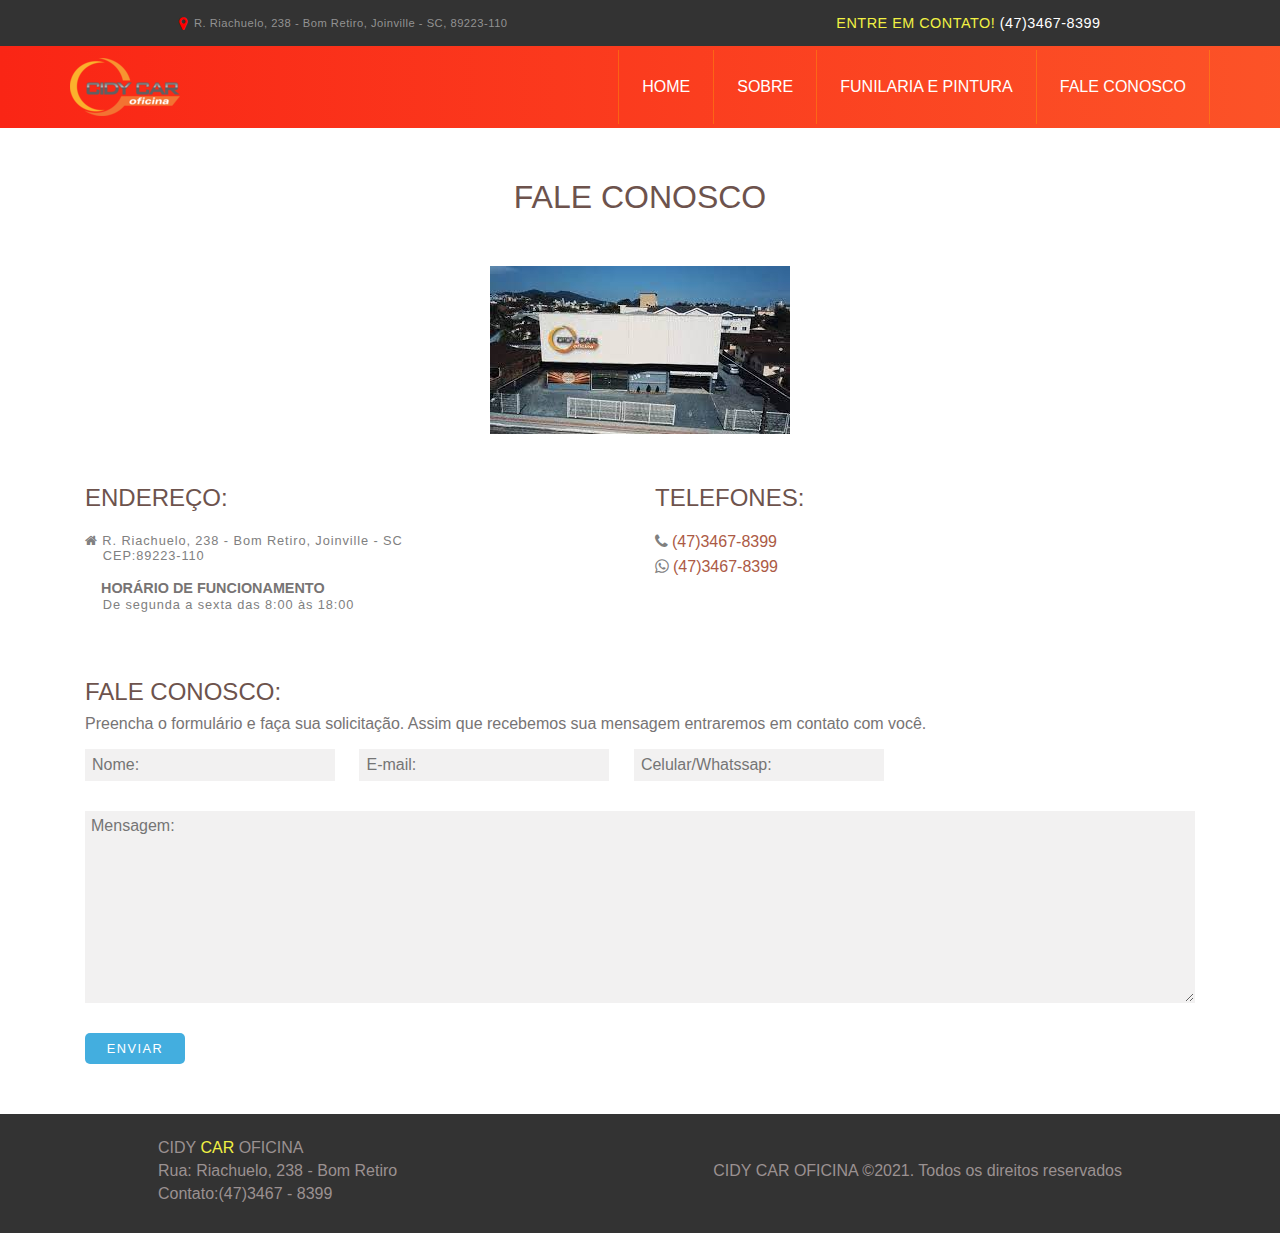
<file: faleConosco.html>
<!doctype html>
<html lang="pt-br">

<head>
  <title>Title</title>

  <!-- Global site tag (gtag.js) - Google Analytics -->
<script async src="https://www.googletagmanager.com/gtag/js?id=G-JCK0516GDX"></script>
<script>
  window.dataLayer = window.dataLayer || [];
  function gtag(){dataLayer.push(arguments);}
  gtag('js', new Date());

  gtag('config', 'G-JCK0516GDX');
</script>

  <!-- Required meta tags -->
  <meta charset="utf-8">
  <meta name="viewport" content="width=device-width, initial-scale=1, shrink-to-fit=no">

  <!-- Bootstrap CSS -->
  <link rel="stylesheet" href="https://stackpath.bootstrapcdn.com/font-awesome/4.7.0/css/font-awesome.min.css"
    integrity="sha384-wvfXpqpZZVQGK6TAh5PVlGOfQNHSoD2xbE+QkPxCAFlNEevoEH3Sl0sibVcOQVnN" crossorigin="anonymous">
  <link rel="stylesheet" href="https://stackpath.bootstrapcdn.com/bootstrap/4.3.1/css/bootstrap.min.css"
    integrity="sha384-ggOyR0iXCbMQv3Xipma34MD+dH/1fQ784/j6cY/iJTQUOhcWr7x9JvoRxT2MZw1T" crossorigin="anonymous">
  <link rel="stylesheet" href="./style/faleConosco/faleConosco.css">
  <link rel="stylesheet" href="./mediaqueries/faleConosco.css">
  <link rel="shortcut icon" href="/img/favicon_io/favicon.ico" type="image/x-icon">
  <link rel="apple-touch-icon" sizes="180x180" href="/apple-touch-icon.png">
  <link rel="icon" type="image/png" sizes="32x32" href="/favicon-32x32.png">
  <link rel="icon" type="image/png" sizes="16x16" href="/favicon-16x16.png">
  <link rel="manifest" href="/site.webmanifest">
</head>

<body>
  <div class="container-fluid d-flex justify-content-around align-items-center bg ">
    <p class="header1 "><i class="fa fa-map-marker fa-lg" aria-hidden="true"></i>R. Riachuelo, 238 - Bom Retiro, Joinville - SC, 89223-110</p>
    <p class="header2"><a href="https://api.whatsapp.com/send?phone=+554734678399">ENTRE EM CONTATO!</a> (47)3467-8399</p>
    
  </div>

  <header>
    <!-- HEADER E CARROSEL -->
    <!-- HEADER -->
    <div class="container-fluid d-flex header3_Sobre" id="nav1">
      <div class="container p-0 mb-0">
        <nav class="navbar navbar-expand-lg navbar-light pt-1 pl-0 pr-0 pb-1">
          <a class="navbar-brand logo" href="#"><img src="./img/logocidy.svg" alt="logotipo"></a>
          <button class="navbar-toggler" type="button" data-toggle="collapse" data-target="#navbarNav"
            aria-controls="navbarNav" aria-expanded="false" aria-label="Toggle navigation">
            <span class="navbar-toggler-icon"></span>
          </button>
          <div class="collapse navbar-collapse justify-content-end" id="navbarNav">
            <ul class="navbar-nav">
              <li class="nav-item active navbtn">
                <a class="nav-link text-white" href="./index.html">HOME <span class="sr-only">(current)</span></a>
              </li>
              <li class="nav-item navbtn">
                <a class="nav-link text-white" href="/sobre.html" target="_self">SOBRE</a>
              </li>
              <li class="nav-item navbtn">
                <a class="nav-link text-white" href="/funilariaPintura.html">FUNILARIA E PINTURA</a>
              </li>
              <li class="nav-item navbtn ">
                <a class="nav-link text-white" href="#" tabindex="-1" aria-disabled="true">FALE CONOSCO</a>
              </li>
            </ul>
          </div>
        </nav>
      </div>
    </div>
  </header>
  <section>
    <div class="container faleConosco">
      <div class="texto">
        <h5>FALE CONOSCO</h5>
      </div>
      <div class="img">
        <img src="./img/download.jpg" class="img-fluid" alt="">
      </div>
    </div>
  </section>
  <section>
    <div class="container">
      <div class="row">
        <div class="col-sm-6 col-12 endereco">
          <h4>ENDEREÇO:</h4>
          <p><i class="fa fa-home" aria-hidden="true"></i> R. Riachuelo, 238 - Bom Retiro, Joinville - SC<br> &nbsp; &nbsp;
            CEP:89223-110  </p>
          <span>&nbsp;&nbsp;&nbsp; HORÁRIO DE FUNCIONAMENTO</span>
          <p>&nbsp;&nbsp;&nbsp; De segunda a sexta das 8:00 às 18:00 </p>
        </div>

        <div class="col-sm-6 col-12 tel">
          <h4>TELEFONES:</h4>
          <p><i class="fa fa-phone" aria-hidden="true">&nbsp;
            </i><a href="tel:+554734678399">(47)3467-8399</a>
          </p>
          <p><i class="fa fa-whatsapp" aria-hidden="true">&nbsp;
            </i><a href="https://api.whatsapp.com/send?phone=+554734678399">(47)3467-8399</a>
          </p>
        </div>
      </div>
    </div>
  </section>
  <section>
    <div class="container form">
       <h4>FALE CONOSCO:</h4>
       <p>Preencha o formulário e faça sua solicitação. Assim que recebemos sua mensagem entraremos em contato com você.</p>
       <form action="#" method="POST">

        <input type="text" name="nome" id="name" placeholder="Nome:" required>
        <input type="email" name="email" id="email" placeholder="E-mail:" required>
        <input type="number" name="celular" id="celular" placeholder="Celular/Whatssap:" required>
        <textarea name="texto" id="texto" placeholder="Mensagem:" cols="110" rows="10" style="display: block;" required></textarea>
        <button type="submit" value="enviar">ENVIAR</button>
       </form>
    </div>
  </section>
  <footer>
    <div class="footerlogo">
      <p>CIDY <span>CAR</span> OFICINA</p>
      <p>Rua: Riachuelo, 238 - Bom Retiro</p>
      <p>Contato:(47)3467 - 8399</p>
    </div>
    <div class="footerlogo2">

      <p>CIDY CAR OFICINA &copy;2021. Todos os direitos reservados</p>
     
    </div>
    

  </footer> 



  






















  <script src="https://code.jquery.com/jquery-3.3.1.slim.min.js"
    integrity="sha384-q8i/X+965DzO0rT7abK41JStQIAqVgRVzpbzo5smXKp4YfRvH+8abtTE1Pi6jizo"
    crossorigin="anonymous"></script>
  <script src="https://cdnjs.cloudflare.com/ajax/libs/popper.js/1.14.7/umd/popper.min.js"
    integrity="sha384-UO2eT0CpHqdSJQ6hJty5KVphtPhzWj9WO1clHTMGa3JDZwrnQq4sF86dIHNDz0W1"
    crossorigin="anonymous"></script>
  <script src="https://stackpath.bootstrapcdn.com/bootstrap/4.3.1/js/bootstrap.min.js"
    integrity="sha384-JjSmVgyd0p3pXB1rRibZUAYoIIy6OrQ6VrjIEaFf/nJGzIxFDsf4x0xIM+B07jRM"
    crossorigin="anonymous"></script>

    <script src="./scripts/faleConosco.js"></script>
</body>

</html>
</file>
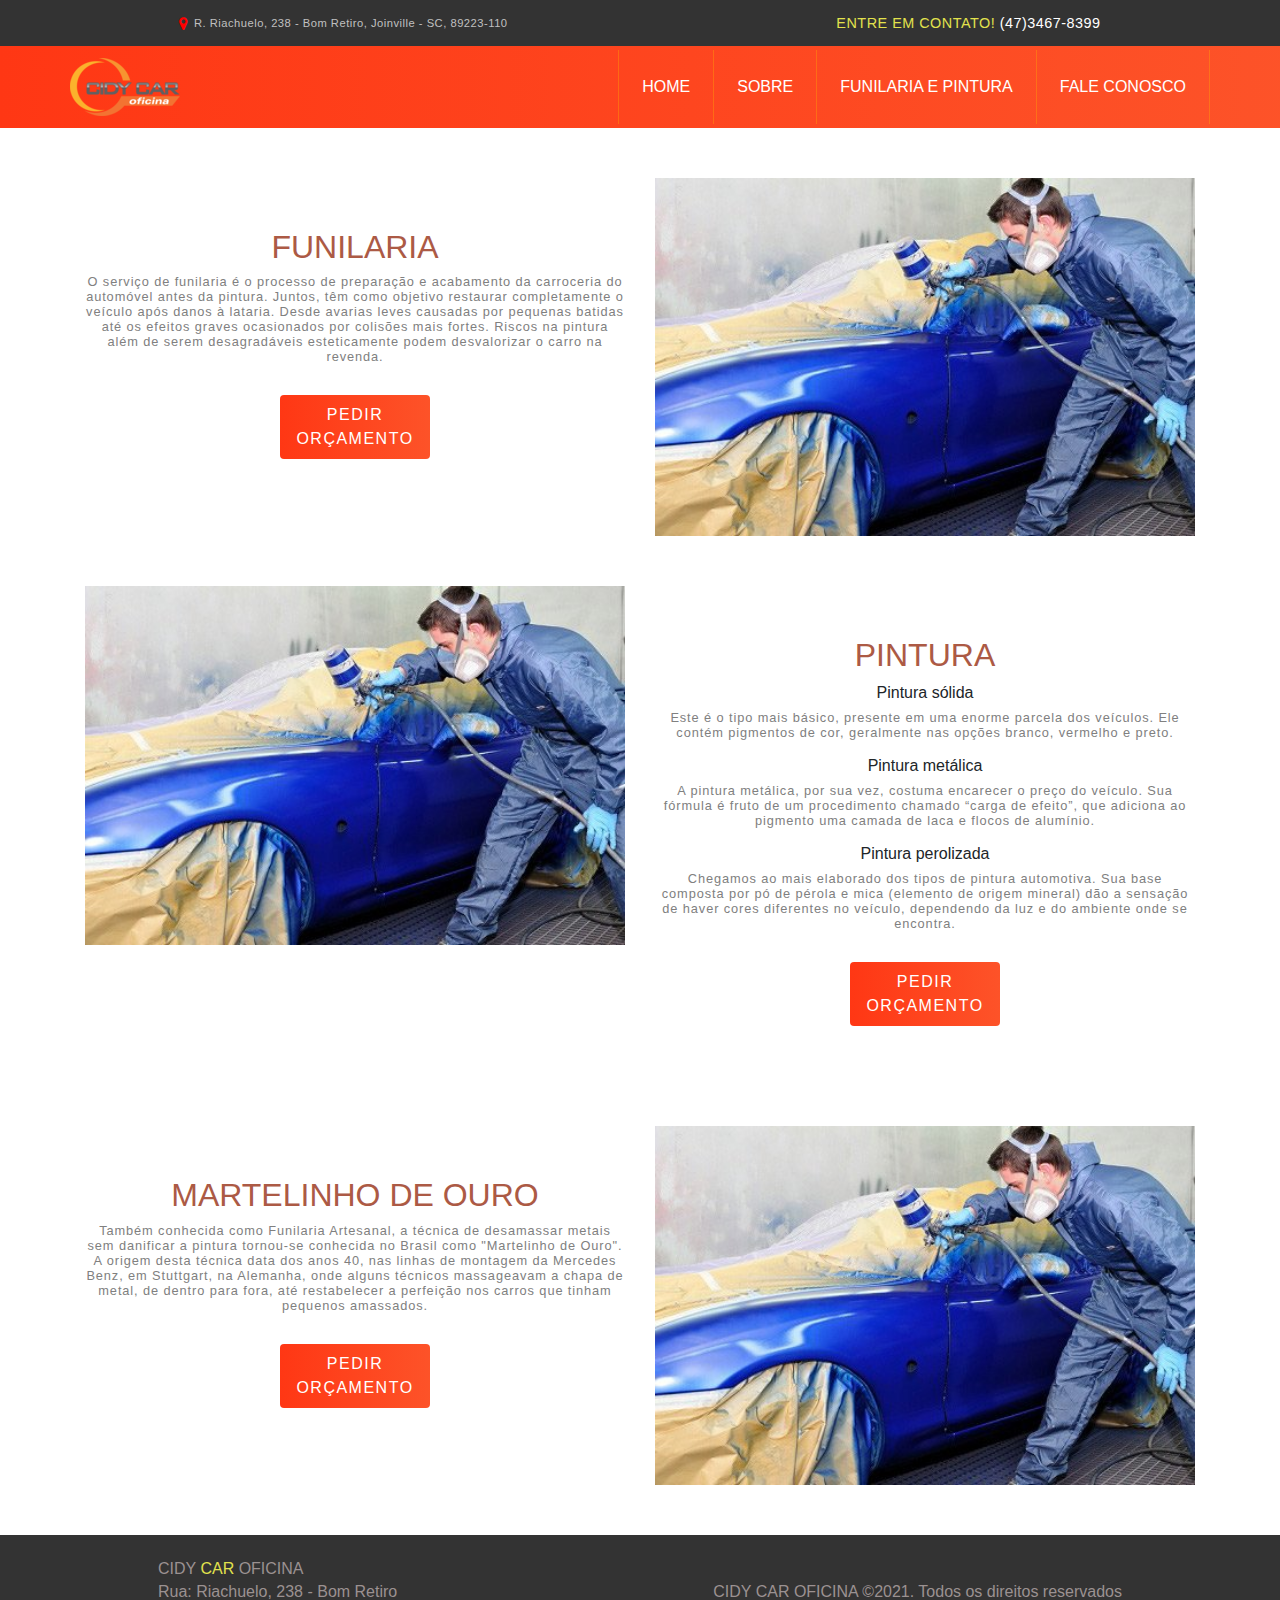
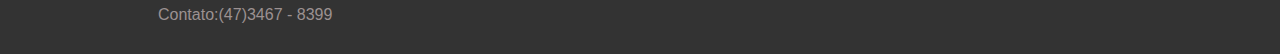
<file: funilariaPintura.html>
<!doctype html>
<html lang="pt-br">

<head>
  <title>Title</title>

  <!-- Global site tag (gtag.js) - Google Analytics -->
<script async src="https://www.googletagmanager.com/gtag/js?id=G-JCK0516GDX"></script>
<script>
  window.dataLayer = window.dataLayer || [];
  function gtag(){dataLayer.push(arguments);}
  gtag('js', new Date());

  gtag('config', 'G-JCK0516GDX');
</script>

  <!-- Required meta tags -->
  <meta charset="utf-8">
  <meta name="viewport" content="width=device-width, initial-scale=1, shrink-to-fit=no">

  <!-- Bootstrap CSS -->
  <link rel="stylesheet" href="https://stackpath.bootstrapcdn.com/font-awesome/4.7.0/css/font-awesome.min.css"
    integrity="sha384-wvfXpqpZZVQGK6TAh5PVlGOfQNHSoD2xbE+QkPxCAFlNEevoEH3Sl0sibVcOQVnN" crossorigin="anonymous">
  <link rel="stylesheet" href="https://stackpath.bootstrapcdn.com/bootstrap/4.3.1/css/bootstrap.min.css"
    integrity="sha384-ggOyR0iXCbMQv3Xipma34MD+dH/1fQ784/j6cY/iJTQUOhcWr7x9JvoRxT2MZw1T" crossorigin="anonymous">

  <link rel="stylesheet" href="./style/funilariaPintura/funilariaPintura.css">
  <link rel="stylesheet" href="./mediaqueries/funilariaPintura.css">
  <link rel="shortcut icon" href="/img/favicon_io/favicon.ico" type="image/x-icon">
  <link rel="apple-touch-icon" sizes="180x180" href="/apple-touch-icon.png">
  <link rel="icon" type="image/png" sizes="32x32" href="/favicon-32x32.png">
  <link rel="icon" type="image/png" sizes="16x16" href="/favicon-16x16.png">
  <link rel="manifest" href="/site.webmanifest">
</head>

<body>
  <div class="container-fluid d-flex justify-content-around align-items-center bg ">
    <p class="header1 "><i class="fa fa-map-marker fa-lg" aria-hidden="true"></i>R. Riachuelo, 238 - Bom Retiro, Joinville - SC, 89223-110</p>
    <p class="header2"><a href="https://api.whatsapp.com/send?phone=+554734678399">ENTRE EM CONTATO!</a> (47)3467-8399</p>
    
  </div>
  <header>
    <!-- HEADER E CARROSEL -->
    <!-- HEADER -->
    <div class="container-fluid d-flex header3_Sobre" id="nav1">
      <div class="container p-0 mb-0">
        <nav class="navbar navbar-expand-lg navbar-light pt-1 pl-0 pr-0 pb-1">
          <a class="navbar-brand logo" href="#"><img src="./img/logocidy.svg" alt="logotipo"></a>
          <button class="navbar-toggler" type="button" data-toggle="collapse" data-target="#navbarNav"
            aria-controls="navbarNav" aria-expanded="false" aria-label="Toggle navigation">
            <span class="navbar-toggler-icon"></span>
          </button>
          <div class="collapse navbar-collapse justify-content-end" id="navbarNav">
            <ul class="navbar-nav">
              <li class="nav-item active navbtn">
                <a class="nav-link text-white" href="./index.html">HOME <span class="sr-only">(current)</span></a>
              </li>
              <li class="nav-item navbtn">
                <a class="nav-link text-white" href="./sobre.html" target="_self">SOBRE</a>
              </li>
              <li class="nav-item navbtn">
                <a class="nav-link text-white" href="#">FUNILARIA E PINTURA</a>
              </li>
              <li class="nav-item navbtn ">
                <a class="nav-link text-white" href="./faleConosco.html" tabindex="-1" aria-disabled="true">FALE CONOSCO</a>
              </li>
            </ul>
          </div>
        </nav>
      </div>
    </div>
  </header>
  <main>
    <section>
      <div class="container funilaria">
        <div class="row">
          <div class="col-sm-12 col-12 col-lg-6 ">
            <div class="wrapper funilaria img-fluid flex-column text-center justify-content-center">
              <h5>FUNILARIA</h5>
              <p>O serviço de funilaria é o processo de preparação e acabamento da carroceria do automóvel antes da pintura. Juntos, têm como objetivo restaurar completamente o veículo após danos à lataria.
                Desde avarias leves causadas por pequenas batidas até os efeitos graves ocasionados por colisões mais fortes. Riscos na pintura além de serem desagradáveis esteticamente podem desvalorizar o carro na revenda.</p>
              <div class="btnfuni">
                <button class="container btn">
                  <a href="./faleConosco.html">PEDIR ORÇAMENTO</a>
                </button>
              </div>
            </div>
          </div>
          <div class="col-sm-12 col-12 col-lg-6">
            <div class="wrapperImg d-flex img-fluid">
              <img src="./img/pintura.jpg" class="img-fluid" width="700px" height="400px" alt="imagem">

            </div>
          </div>
        </div>
      </div>
      
      <div class="container funilaria">
        <div class="row">
          <div class="col-sm-12 col-12 col-lg-6 pos1">
            <div class="wrapperImg d-flex img-fluid">
              <img src="./img/pintura.jpg" class="img-fluid" width="700px" height="400px" alt="imagem">
            </div>
          </div>
          <div class="col-sm-12 col-12 col-lg-6 pos2">
            <div class="wrapper funilaria img-fluid flex-column text-center justify-content-center">
              <h5>PINTURA</h5>
              <h6>Pintura sólida</h6><p>
                Este é o tipo mais básico, presente em uma enorme parcela dos veículos. Ele contém pigmentos de cor, geralmente nas opções branco, vermelho e preto. 
              </p>
              <h6>Pintura metálica</h6>
              <p>A pintura metálica, por sua vez, costuma encarecer o preço do veículo. Sua fórmula é fruto de um procedimento chamado “carga de efeito”, que adiciona ao pigmento uma camada de laca e flocos de alumínio. </p>
              <h6>Pintura perolizada</h6>
              <p>Chegamos ao mais elaborado dos tipos de pintura automotiva. Sua base composta por pó de pérola e mica (elemento de origem mineral) dão a sensação de haver cores diferentes no veículo, dependendo da luz e do ambiente onde se encontra. </p>
              <div class="btnfuni">
                <button class="container btn">
                  <a href="./faleConosco.html">PEDIR ORÇAMENTO</a>
                </button>
              </div>
            </div>
          </div>
        </div>
      </div>
      <div class="container funilaria">
        <div class="row">
          <div class="col-sm-12 col-12 col-lg-6">
            <div class="wrapper funilaria img-fluid flex-column text-center justify-content-center">
              <h5>MARTELINHO DE OURO</h5>
              <p>Também conhecida como Funilaria Artesanal, a técnica de desamassar metais sem danificar a pintura tornou-se conhecida no Brasil como "Martelinho de Ouro". A origem desta técnica data dos anos 40, nas linhas de montagem da Mercedes Benz, em Stuttgart, na Alemanha, onde alguns técnicos massageavam a chapa de metal, de dentro para fora, até restabelecer a perfeição nos carros que tinham pequenos amassados.</p>
              <div class="btnfuni">
                <button class="container btn">
                  <a href="./faleConosco.html">PEDIR ORÇAMENTO</a>
                </button>
              </div>
            </div>
          </div>
          <div class="col-sm-12 col-12 col-lg-6">
            <div class="wrapperImg d-flex img-fluid">
              <img src="./img/pintura.jpg" class="img-fluid" width="700px" height="400px" alt="imagem">

            </div>
          </div>
        </div>
      </div>

    </section>
  </main>
  <footer>
    <div class="footerlogo">
      <p>CIDY <span>CAR</span> OFICINA</p>
      <p>Rua: Riachuelo, 238 - Bom Retiro</p>
      <p>Contato:(47)3467 - 8399</p>
    </div>
    <div class="footerlogo2">

      <p>CIDY CAR OFICINA &copy;2021. Todos os direitos reservados</p>
     
    </div>
    

  </footer> 
  <!-- Optional JavaScript -->
  <!-- jQuery first, then Popper.js, then Bootstrap JS -->
  <script src="https://code.jquery.com/jquery-3.3.1.slim.min.js"
    integrity="sha384-q8i/X+965DzO0rT7abK41JStQIAqVgRVzpbzo5smXKp4YfRvH+8abtTE1Pi6jizo"
    crossorigin="anonymous"></script>
  <script src="https://cdnjs.cloudflare.com/ajax/libs/popper.js/1.14.7/umd/popper.min.js"
    integrity="sha384-UO2eT0CpHqdSJQ6hJty5KVphtPhzWj9WO1clHTMGa3JDZwrnQq4sF86dIHNDz0W1"
    crossorigin="anonymous"></script>
  <script src="https://stackpath.bootstrapcdn.com/bootstrap/4.3.1/js/bootstrap.min.js"
    integrity="sha384-JjSmVgyd0p3pXB1rRibZUAYoIIy6OrQ6VrjIEaFf/nJGzIxFDsf4x0xIM+B07jRM"
    crossorigin="anonymous"></script>


  <script src="./scripts/funilariaPintura.js"></script>




</body>

</html>
</file>
<file: style/faleConosco/faleConosco.css>
*{ 
   /*  box-shadow: inset 0px 0px 0px 1px rgba(0, 255, 64, 0.349); */   
    margin: 0; 
    padding: 0;
    box-sizing: border-box;
    /* text-decoration: none; */
    
}
h5,h4{
    color:rgb(109, 83, 77) ;
}
:root{
    --corPrincipal:linear-gradient(to right, #fa2515 0%, #fc5024fb 100%);
    --corSecundaria:#f1f143;
}
html{
    scroll-behavior: smooth;
    overflow-x: hidden;
}
body{
    font-family: ubuntu,Arial, Helvetica, sans-serif; 
    line-height: normal;
    /* scroll-behavior: smooth; */
    overflow-x: hidden;
    /* background-color: rgba(215, 224, 224, 0.575); */
}
a{
    color: white;
}
a:hover{
    color: white;
}
a:link{
    text-decoration: none;  
}
.header1{
    margin-bottom: 0;
    font-size: 0.7em;
    color: rgb(146, 146, 146);
}
.header2{
    color: #fff;
    margin-bottom: 0;
    font-size: 0.9em;
}
.header2 a{
    text-decoration: none;
    color: var(--corSecundaria);
}
.bg{
    
    padding-top: 15px;
    padding-bottom: 15px;
    flex-wrap: wrap; 
    background: #333333;
}
.bg p{
    letter-spacing: 0.5px;
    align-items: center;
}
.bg p i{
    color: red;
    margin-right: 5px;
}
.header3_Sobre{
    padding: 0;
    background-image: var(--corPrincipal);
}

.navbtn{
    padding:20px 15px 20px 15px;
}
ul li{
    border-left: 1px solid rgb(255 187 0 / 31%);
}
ul li:last-child{
    border-right: 1px solid rgb(255 187 0 / 31%);
}
ul li:hover{
    background-color:rgb(204, 58, 39);
}

.faleConosco{
    display: flex;
    margin-top: 50px;
    margin-bottom: 50px;
    justify-content: center;
   /*  text-align: center; */
    flex-direction: column;
    align-items: center;
}
.texto h5{
    margin-bottom: 50px;
   /*  display: flex; */
    font-size: 2em;
    /* color: rgb(172, 90, 69); */
}
.endereco h4{
   /*  color: rgb(172, 90, 69); */
    margin-bottom: 20px;
}
.endereco p{
    color: gray;
    font-size: 0.8em;
    letter-spacing: 0.9px;
}
.endereco span{
    color: rgb(119, 116, 116);
    font-size: 0.9em;
    font-weight: bold;
}
.tel h4{
   /*  color:rgb(172, 90, 69); */
    margin-bottom: 20px;
}
.tel p{
    margin-bottom: 7px;
}
.tel i{
    color: gray;
}
.tel a{
    color:rgb(172, 90, 69);
}

.form{
    margin-top: 50px;
    margin-bottom: 50px;
}
.form p{
    color: rgb(119, 116, 116) ;
}
.form input{
    width: 250px;
    margin-right: 20px;
    padding: 5px;
    border-color:  rgba(255, 255, 255, 0);
    background-color: rgba(184, 180, 180, 0.185);
}
.form input:focus{
    outline: none;
}
#texto{
    width: 100%;
    margin-top: 30px;
    margin-bottom: 30px;
    padding: 5px;
    border-color:  rgba(255, 255, 255, 0);
    background-color: rgba(184, 180, 180, 0.185);

}
#texto:focus{
    outline: none;
}

button{
    width: 100px;
    padding: 8px 10px 8px 10px;
    font-size: 0.8em;
    color: white;
    letter-spacing: 1.5px;
    border: none;
    background-color: rgba(35, 160, 218, 0.856);
    border-radius: 5px;
   /*  background-image: var(--corPrincipal); */
}

footer{
    display: flex;
    /* position: absolute; */
    width: 100%;
    background: #333333;
    justify-content: space-around;
    align-items: center;
    bottom: 0;
}
.footerlogo{
    display: flex;
    flex-direction: column;
    padding: 25px;
    
}
.footerlogo p{
    margin-bottom: 5px;
    color: rgb(155, 145, 145);
}
.footerlogo span{
    color: var(--corSecundaria);
}
.footerlogo2{
    padding: 25px;
}
.footerlogo2 p{
    margin-bottom: 5px;
    color: rgb(155, 145, 145);
}
.footerlogo2 span{
    color: coral;
}
</file>
<file: mediaqueries/faleConosco.css>
@media screen and (max-width: 480px){
    .form input{
        margin-top: 10px;
        margin-bottom: 10px;
    }
    footer{
        display: block;
    }
    footer .footerlogo{
        padding-top: 15px;
        padding-bottom: 10px;
    }
    footer .footerlogo2{
        padding-top: 15px;
        padding-bottom: 10px;
    }
}
@media screen and (min-width: 481px) and (max-width: 990px){
     .form input{
        margin-top: 10px;
        margin-bottom: 10px;
    }
}
</file>
<file: style/funilariaPintura/funilariaPintura.css>
*{ 
    /* box-shadow: inset 0px 0px 0px 1px rgba(0, 255, 64, 0.349); */   
    margin: 0; 
    padding: 0;
    box-sizing: border-box;

}
:root{
    --corPrincipal:linear-gradient(to right, #ff3714 0%, #fd5025fb 100%);
    --corSecundaria:#e2e24d;
}
html{
    scroll-behavior: smooth;
    overflow-x: hidden;
}
body{
    font-family: ubuntu,Arial, Helvetica, sans-serif; 
    line-height: normal;
    overflow-x: hidden;
}
a{
    color: white;
}
a:hover{
    color: white;
}
a:link{
    text-decoration: none;  
}

.header1{
    margin-bottom: 0;
    font-size: 0.7em;
    color: silver;
}
.header2{
    color: #fff;
    margin-bottom: 0;
    font-size: 0.9em;
}
.header2 a{
    text-decoration: none;
    color: var(--corSecundaria);
}
.bg{
    
    padding-top: 15px;
    padding-bottom: 15px;
    flex-wrap: wrap; 
    background: #333333;
}
.bg p{
    letter-spacing: 0.5px;
    align-items: center;
}
.bg p i{
    color: red;
    margin-right: 5px;
}
.header3_Sobre{
    padding: 0;
    background-image: var(--corPrincipal);
}


.navbtn{
    padding:20px 15px 20px 15px;
}
ul li{
    border-left: 1px solid rgb(255 187 0 / 31%);
}
ul li:last-child{
    border-right: 1px solid rgb(255 187 0 / 31%);
}
ul li:hover{
    background-color:rgb(204, 58, 39);
}

.wrapper h5{
    color: rgb(172, 90, 69);
    font-size: 2em;
}
.funilaria{
    margin-top: 50px;
}
.funilaria:last-child{
    margin-bottom: 50px;
}
.funilaria p{
    color: gray;
    font-size: 0.8em;
    letter-spacing: 0.9px;
}
.btnfuni button{
    margin-top: 15px;
    outline: none;
}

.container .btn{
    width: 150px;
    padding: 8px 10px 8px 10px;
    font-size: 1em;
    letter-spacing: 1.5px;
    border: none;

    background-image: var(--corPrincipal);
}

footer{
    display: flex;
    width: 100%;
    background: #333333;
    justify-content: space-around;
    align-items: center;
    bottom: 0;
}
.footerlogo{
    display: flex;
    flex-direction: column;
    padding: 25px;
    
}
.footerlogo p{
    margin-bottom: 5px;
    color: rgb(155, 145, 145);
}
.footerlogo span{
    color: var(--corSecundaria);
}
.footerlogo2{
    padding: 25px;
}
.footerlogo2 p{
    margin-bottom: 5px;
    color: rgb(155, 145, 145);
}
.footerlogo2 span{
    color: coral;
}
</file>
<file: mediaqueries/funilariaPintura.css>
@media screen and (max-width: 480px){
    /* .container:nth-child(2){
        position: relative;
    } */
    /* .pos1{
        top:00px
    } */
    /* .pos2{
        position: absolute;
    } */
    .funilaria:first-child{
        margin-top: 20px;
    }
    

    .pos1{
        order: 2;
    }
    .pos2{
        order: 1;
    }

    .logo6 img {
        width: 300px;
    }
    footer{
        display: block;
    }
    footer .footerlogo{
        padding-top: 15px;
        padding-bottom: 10px;
    }
    footer .footerlogo2{
        padding-top: 15px;
        padding-bottom: 10px;
    }
}

@media screen and (min-width: 481px) and (max-width: 990px){
     .funilaria:first-child{
        margin-top: 20px;
    }
    .pos1{
        order: 2;
    }
    .pos2{
        order: 1;
    }

    .logo6 img {
        width: 300px;
    }
    footer{
        display: block;
    }


}
</file>
